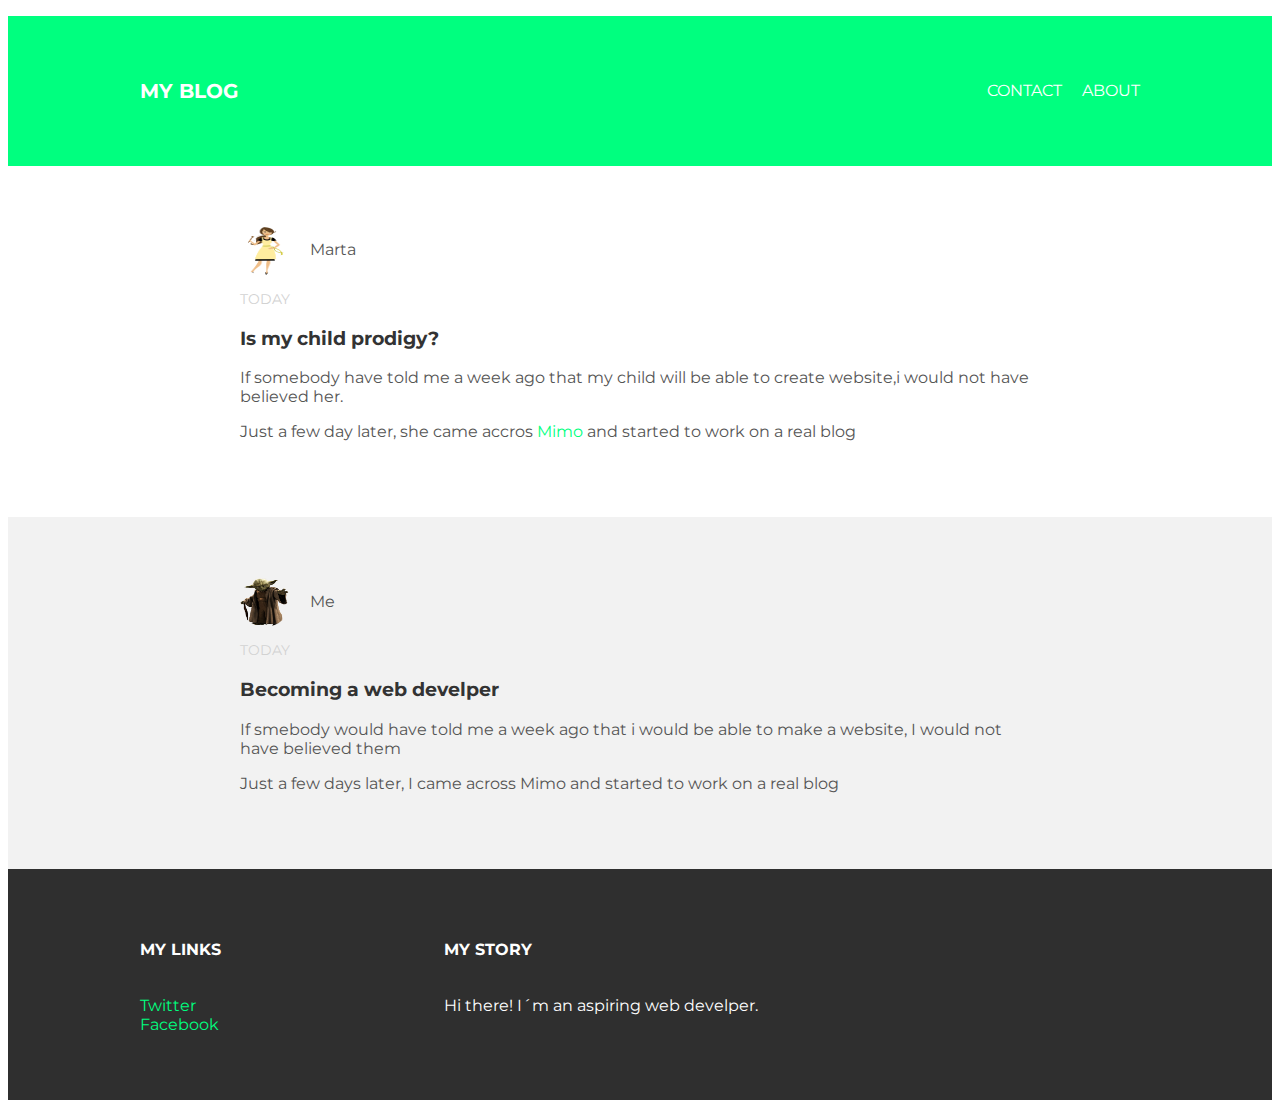
<file: index.html>
<!DOCTYPE html>
<html>
 <head>
 <title> My blog</title>
 <link rel="stylesheet" type="text/css" href="styles.css">
 </head>
 <body>
 <div id="header">
 <div class="container">
   <a id="header-title" href="index.html">My blog</a>
   <ul id="header-nav">
     <li><a href="about.html">About</a></li>
     <li><a href="mailto:marekl@spinaker.sk">Contact</a></li>
   </ul>

 </div><!-- container-->
</div><!-- header-->
 <div id="content">
<div class="post-container">
  <div class="post">
    <div class="post-author">
      <img src="MOM.png" width="100px" height="100px">
      <span>Marta</span>
  </div><!-- post-author-->
  <p class="post-date"> Today</p>
  <h3 class="post-title">Is my child prodigy?</h3>
  <div class="post-content">
    <p>If somebody have told me a week ago that my child will be able to create website,i would not have believed her.</p>
    <p>Just a few day later, she came accros <a href="https://getmimo.com"> Mimo </a>and started to work on a real blog</p>
  </div><!-- post-->
</div><!-- post-container-->
</div><!-- content-->
<div class="post-container">
  <div class="post">
    <div class="post-author">
      <img src="ME.png" width="100px" height="100px">
      <span>Me</span>
  </div><!-- post-author-->
  <p class="post-date"> Today</p>
  <h3 class="post-title">Becoming a web develper</h3>
  <div class="post-content">
    <p>If smebody would have told me a week ago that i would be able to make a website, I would not have believed them</p>
    <p>Just a few days later, I came across Mimo and started to work on a real blog</p>
  </div><!-- post-content-->
</div><!-- post-->
</div><!-- post-container-->
</div><!-- content-->
 <div id="footer">
 <div class="container">
   <div class="column">
     <h4> My links</h4>
     <p>
       <a href="https://twitter.com/me">Twitter</a>
       <br>
       <a href="https://facebook.com/me">Facebook</a>
     </p>
  </div><!-- column-->
  <div class="column">
    <h4>My Story</h4>
    <p> Hi there! I´m an aspiring web develper.</p>
  </div><!-- column-->

</div><!-- container-->
</div><!-- footer-->
 </body>
 </html>
</file>
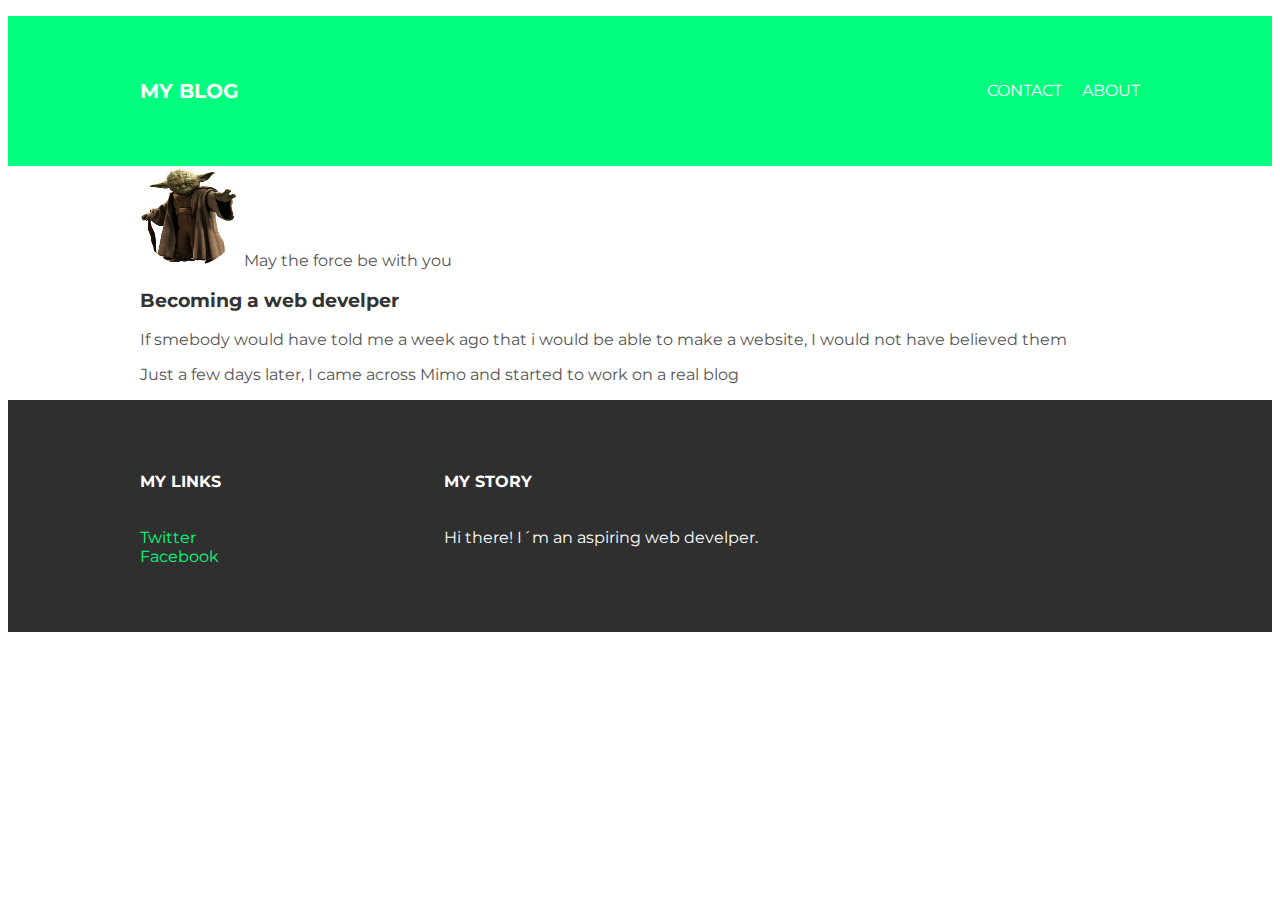
<file: about.html>
<!DOCTYPE html>
<html>
 <head>
 <title> My blog</title>
 <link rel="stylesheet" type="text/css" href="styles.css">
 </head>
 <body>
 <div id="header">
 <div class="container">
   <a id="header-title" href="index.html">My blog</a>
   <ul id="header-nav">
     <li><a href="about.html">About</a></li>
     <li><a href="mailto:marekl@spinaker.sk">Contact</a></li>
   </ul>

 </div><!-- header-->
</div><!-- container-->

 <div id="content">
<div class="container">
  <div class="about">
    <div class="about-author">
      <img src="ME.png" width="100px" height="100px">
      <span>May the force be with you</span>

  </div><!-- about-author-->

  <h3 class="post-title">Becoming a web develper</h3>
  <div class="about-content">
    <p>If smebody would have told me a week ago that i would be able to make a website, I would not have believed them</p>
    <p>Just a few days later, I came across Mimo and started to work on a real blog</p>
  </div><!-- about-content-->
</div><!-- about-->
</div><!-- container-->
</div><!-- content-->
 <div id="footer">
 <div class="container">
   <div class="column">
     <h4> My links</h4>
     <p>
       <a href="https://twitter.com/me">Twitter</a>
       <br>
       <a href="https://facebook.com/me">Facebook</a>
     </p>
  </div><!-- column-->
  <div class="column">
    <h4>My Story</h4>
    <p> Hi there! I´m an aspiring web develper.</p>
  </div><!-- column-->

</div><!-- container-->
</div><!-- footer-->
 </body>
 </html>
</file>
<file: styles.css>
@import url(http://fonts.googleapis.com/css?family=Montserrat:400,700);
body
{
color:#555;
font-family: 'Montserrat', sans-serif;

}
#header {
  background-color: #00FF7F;
  height: 150px;
  margin: 0 ;
  line-height: 150px;
}
#header a{
  color: white;
  text-decoration: none;

  text-transform: uppercase;
  letter-spacing: 0,1em;
}
#header a:hover{
  color: #222;
}
#header-title{
  display: block;
  float: left;

  font-size: 20px;
  font-weight:bold;
}

#header-nav li{
  display: inline;
  float: right;
  padding-left: 20px;
  margin-top: 0;
}
.container{
  max-width: 1000px;
  margin:0 auto;
}
#footer{
  background-color: #2f2f2f;
  padding: 50px 0;
}
.column {
  min-width: 300px;
  display: inline-grid;
  vertical-align: top;
}
#footer h4{
  color:white;
  text-transform: uppercase;
  letter-spacing: 0,1em;
}
a{
  text-decoration: none;
  color: #00FF7F;

}
#footer a:hover{
  color: #F6A623;
}
#footer p{
  color: white;
}

.post, about {
  max-width: 800px;
  margin: 0 auto;
  padding: 60px 0;
}
.post-author img{
  width: 50px;
  height:50px;
  vertical-align: middle;

}
.post-author span{
  margin-left: 16px;

}
.post-date{
  color: #D2D2D2;

  font-size: 14px;
  font.weight: bold;
  text-transform: uppercase;
  letter-spacing: 0,1em;
}
h1, h2, h3, h4 {
  color: #333;
}
p{
  line-height: 1,5;
}
.post-author img,
.about-author img {
  border-radius: 50%;
}
.about{
  margin:0 auto;
}
.post-container:nth-child(even) {
  background-color: #f2f2f2;
}
</file>
